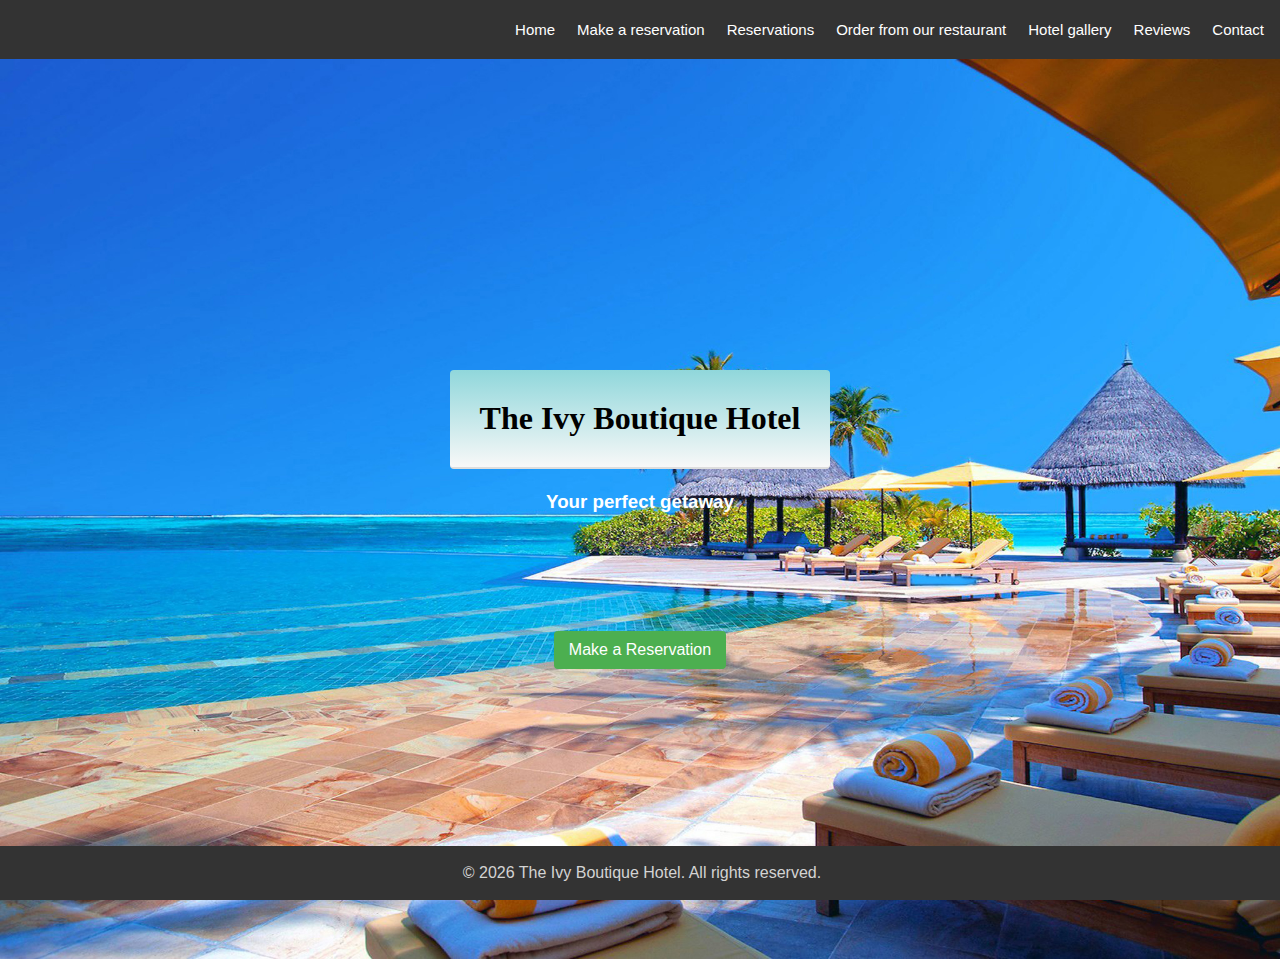
<file: WebProject 3/index.html>
<!DOCTYPE html>
<html lang="en">
<head>
    <meta charset="UTF-8">
    <meta name="viewport" content="width=device-width, initial-scale=1.0">
    <link rel="stylesheet" href="assets/styles/styles.css">
    <link rel="icon" type="image/jpeg" href="assets/images/icon.jpeg">
    <title>The Ivy Boutique Hotel</title>
</head>

<body>
   <nav class="navbar">
        <div class="navbar-container">
            <a href="index.html" class="nav-item" button >Home</a>
            <a href="reservation.html" class="nav-item" button >Make a reservation</a>
            <a href="reservations.html" class="nav-item" button >Reservations</a>
            <a href="restaurant.html" class="nav-item" button >Order from our restaurant</a>
            <a href="gallery.html" class="nav-item" button >Hotel gallery</a>
            <a href="reviews.html" class="nav-item" button >Reviews</a>
            <a href="contact.html" class="nav-item" button >Contact</a>
        </div>
    </nav>
 
    <div class="fullscreen-photo">
        <header>
            <h1>The Ivy Boutique Hotel</h1>
            <h3>Your perfect getaway</h3>
        </header>
        
        <button id="reservationBtn">Make a Reservation</button>
    </div>

    
    <footer>
        <p>&copy; <span id="currentYear"></span> The Ivy Boutique Hotel. All rights reserved.</p>
      </footer>

    <script src="https://ajax.googleapis.com/ajax/libs/jquery/3.7.1/jquery.min.js"></script>
    <script src="assets/scripts/index.js"></script>
</body>
</html>
</file>
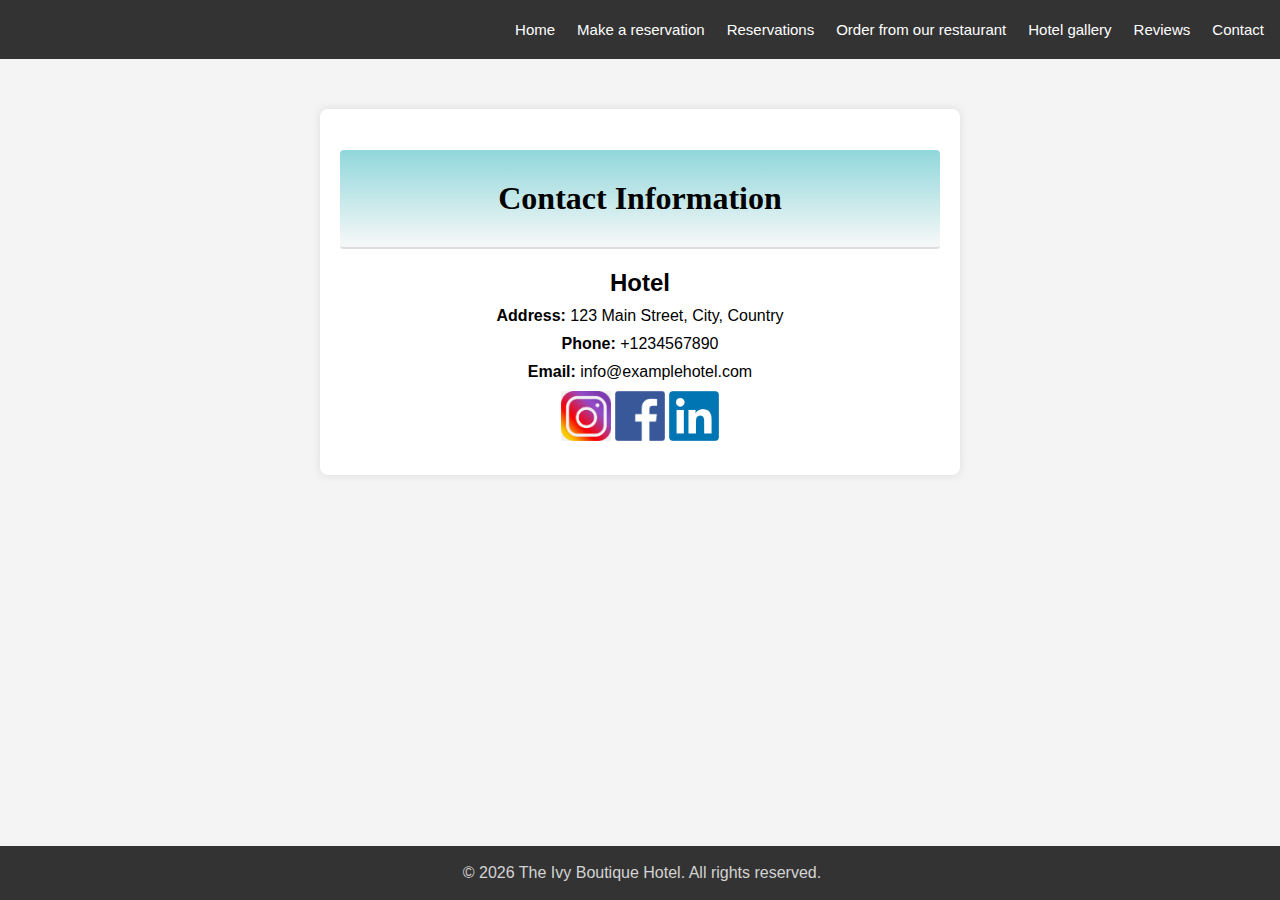
<file: WebProject 3/contact.html>
<!DOCTYPE html>
<html lang="en">
<head>
  <meta charset="UTF-8">
  <title>Hotel Contact Information</title>
  <link rel="stylesheet" href="assets/styles/contact.css">
  <link rel="stylesheet" href="assets/styles/styles.css">
</head>
<body>

    <nav class="navbar">
        <div class="navbar-container">
            <a href="index.html" class="nav-item" >Home</a>
            <a href="reservation.html" class="nav-item" >Make a reservation</a>
            <a href="reservations.html" class="nav-item" >Reservations</a>
            <a href="restaurant.html" class="nav-item">Order from our restaurant</a>
            <a href="gallery.html" class="nav-item">Hotel gallery</a>
            <a href="reviews.html" class="nav-item" >Reviews</a>
            <a href="contact.html" class="nav-item" >Contact</a>
        </div>
    </nav>

  <div class="container">
    <h1>Contact Information</h1>
    <div class="contact-info">
      <h2>Hotel </h2>
      <p><b>Address:</b> 123 Main Street, City, Country</p>
      <p><b>Phone:</b> +1234567890</p>
      <p><b>Email:</b> info@examplehotel.com</p>

      <div id="socialMedia">
            <a href="https://www.instagram.com/"><img src="assets/images/instagramLogo.png" class="contactImage" alt="instagram"></a>
            <a href="https://www.facebook.com/"><img src="assets/images/facebookLogo.png" class="contactImage" alt="facebook"></a>
            <a href="https://www.linkedin.com/"><img src="assets/images/LinkedIn_logo_initials.png" class="contactImage" alt="linkedin"></a>

      </div>
    </div>
  </div>

  <footer>
    <p>&copy; <span id="currentYear"></span> The Ivy Boutique Hotel. All rights reserved.</p>
  </footer>

  <script src="https://ajax.googleapis.com/ajax/libs/jquery/3.7.1/jquery.min.js"></script>
  <script src="assets/scripts/index.js"></script>
</body>
</html>
</file>
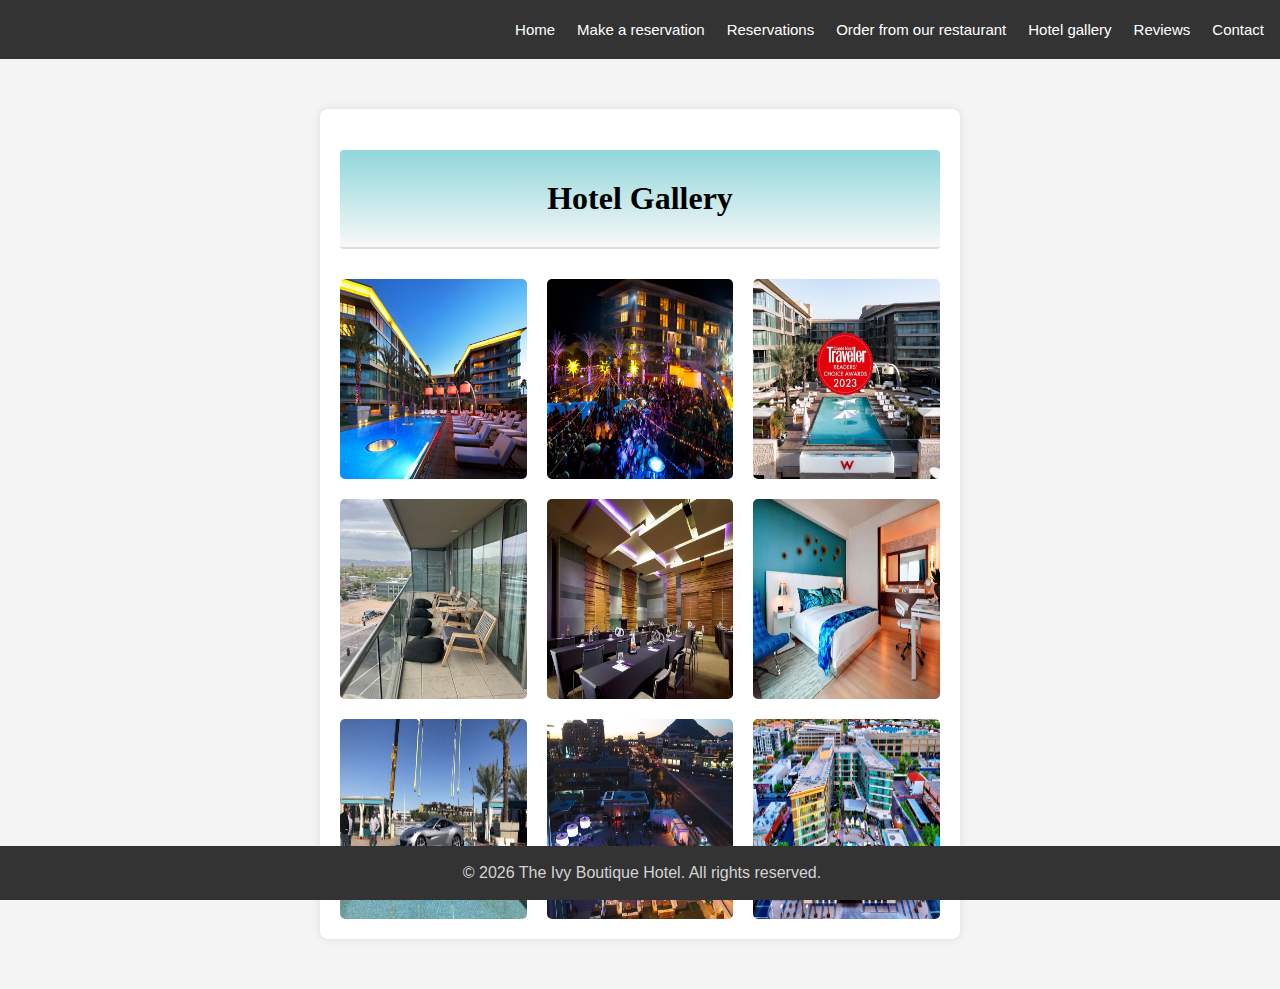
<file: WebProject 3/gallery.html>
<!DOCTYPE html>
<html lang="en">
<head>
  <meta charset="UTF-8">
  <title>Hotel Gallery</title>
  <link rel="stylesheet" href="assets/styles/gallery.css">
  <link rel="stylesheet" href="assets/styles/styles.css">
</head>
<body>

  <nav class="navbar">
        <div class="navbar-container">
            <a href="index.html" class="nav-item" >Home</a>
            <a href="reservation.html" class="nav-item" >Make a reservation</a>
            <a href="reservations.html" class="nav-item" >Reservations</a>
            <a href="restaurant.html" class="nav-item">Order from our restaurant</a>
            <a href="gallery.html" class="nav-item">Hotel gallery</a>
            <a href="reviews.html" class="nav-item" >Reviews</a>
            <a href="contact.html" class="nav-item" >Contact</a>
        </div>
    </nav>

  <div class="container">
    <h1>Hotel Gallery</h1>

    <div class="gallery">
      <div class="image">
        <img src="assets/images/hoteli2.jpg" alt="Image 1">
      </div>
      <div class="image">
        <img src="assets/images/hoteli3.png" alt="Image 2">
      </div>
      <div class="image">
        <img src="assets/images/hoteli4.jpeg" alt="Image 3">
      </div>
      
      <div class="image">
        <img src="assets/images/hoteli5.jpg" alt="Image 4">
      </div>
      <div class="image">
        <img src="assets/images/hoteli6.jpg" alt="Image 5">
      </div>
      <div class="image">
        <img src="assets/images/hoteli7.jpg" alt="Image 6">
      </div>

      <div class="image">
        <img src="assets/images/hoteli8.jpg" alt="Image 7">
      </div>
      <div class="image">
        <img src="assets/images/hoteli9.jpeg" alt="Image 8">
      </div>
      <div class="image">
        <img src="assets/images/hoteli10.jpg" alt="Image 9">
      </div>
    </div>

    <div class="modal">
      <span class="close">&times;</span>
      <img class="modal-content" id="modal-image">
    </div>
  </div>

  <footer>
    <p>&copy; <span id="currentYear"></span> The Ivy Boutique Hotel. All rights reserved.</p>
  </footer>


  <script src="https://code.jquery.com/jquery-3.6.0.min.js"></script>
  <script src="assets/scripts/gallery.js"></script>
  <script src="assets/scripts/index.js"></script>

</body>
</html>
</file>
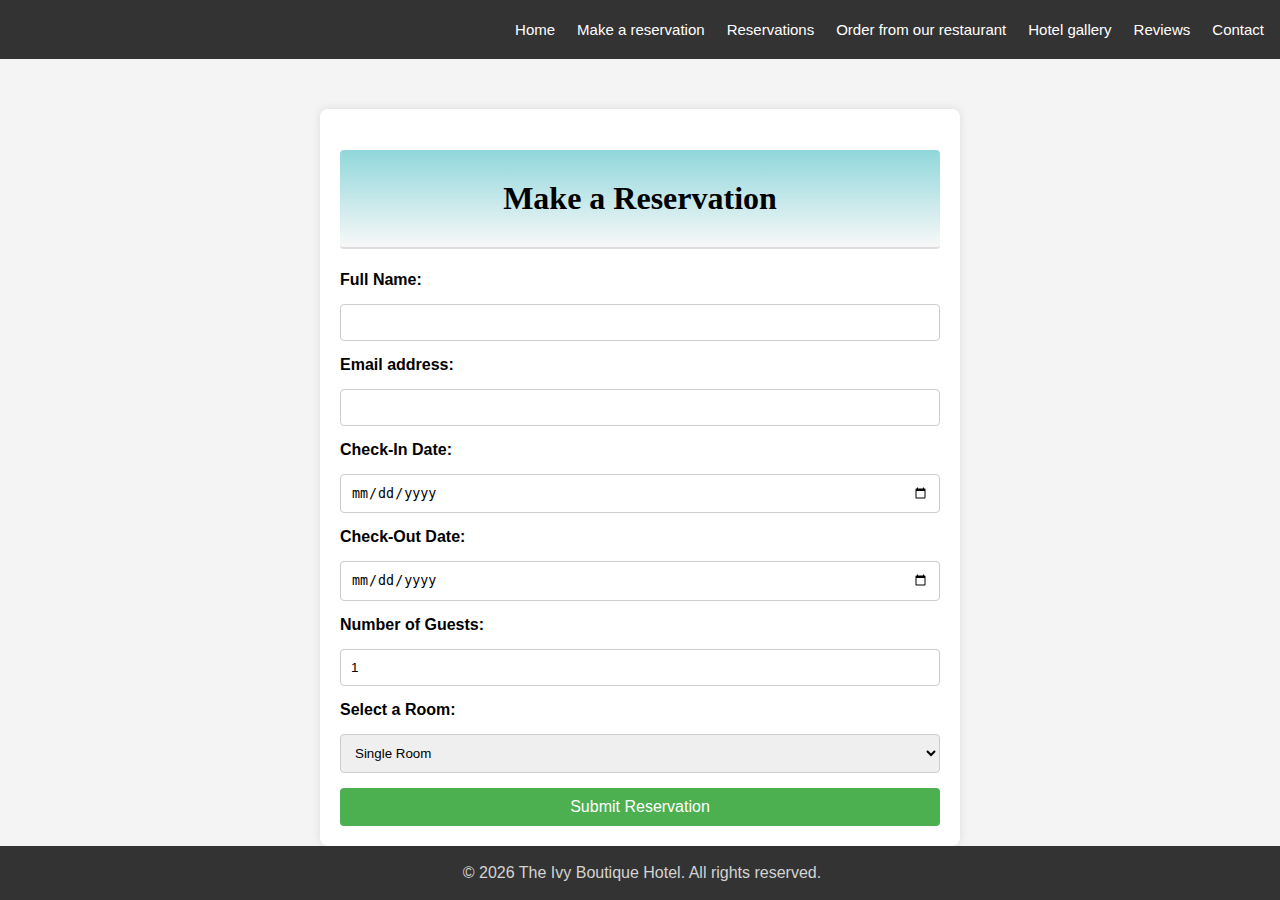
<file: WebProject 3/reservation.html>
<!DOCTYPE html>
<html lang="en">
<head>
    <meta charset="UTF-8">
    <meta name="viewport" content="width=device-width, initial-scale=1.0">
    <link rel="stylesheet" href="assets/styles/styles.css">
    <link rel="icon" type="image/jpeg" href="assets/images/icon.jpeg">

    <title>Reservations</title>
</head>
<body>
    <nav class="navbar">
        <div class="navbar-container">
            <a href="index.html" class="nav-item" >Home</a>
            <a href="reservation.html" class="nav-item" >Make a reservation</a>
            <a href="reservations.html" class="nav-item" >Reservations</a>
            <a href="restaurant.html" class="nav-item">Order from our restaurant</a>
            <a href="gallery.html" class="nav-item">Hotel gallery</a>
            <a href="reviews.html" class="nav-item" >Reviews</a>
            <a href="contact.html" class="nav-item" >Contact</a>
        </div>
    </nav>

    <div class="container">
        <h1 class="header">Make a Reservation</h1>
        <form id="reservationForm">

            <label for="fullName">Full Name:</label>
            <input type="text" id="fullName" required>

            <label for="email">Email address:</label>
            <input type="text" id="email" required>

            <label for="checkInDate">Check-In Date:</label>
            <input type="date" id="checkInDate" required>

            <label for="checkOutDate">Check-Out Date:</label>
            <input type="date" id="checkOutDate" required>

            <label for="guests">Number of Guests:</label>
            <input type="number" id="guests" min="1" max="10" value="1" required>

            <label for="rooms">Select a Room:</label>
            <select id="rooms" required>
                <option value="single">Single Room</option>
                <option value="double">Double Room</option>
                <option value="suite">Suite</option>
            </select>

            <button type="button" id="submitBtn" class="submit-button">Submit Reservation</button>
        </form>
    </div>
    <footer>
        <p>&copy; <span id="currentYear"></span> The Ivy Boutique Hotel. All rights reserved.</p>
    </footer>

    <script src="https://ajax.googleapis.com/ajax/libs/jquery/3.7.1/jquery.min.js"></script>
    <script src="assets/scripts/index.js"></script>
</body>
</html>
</file>
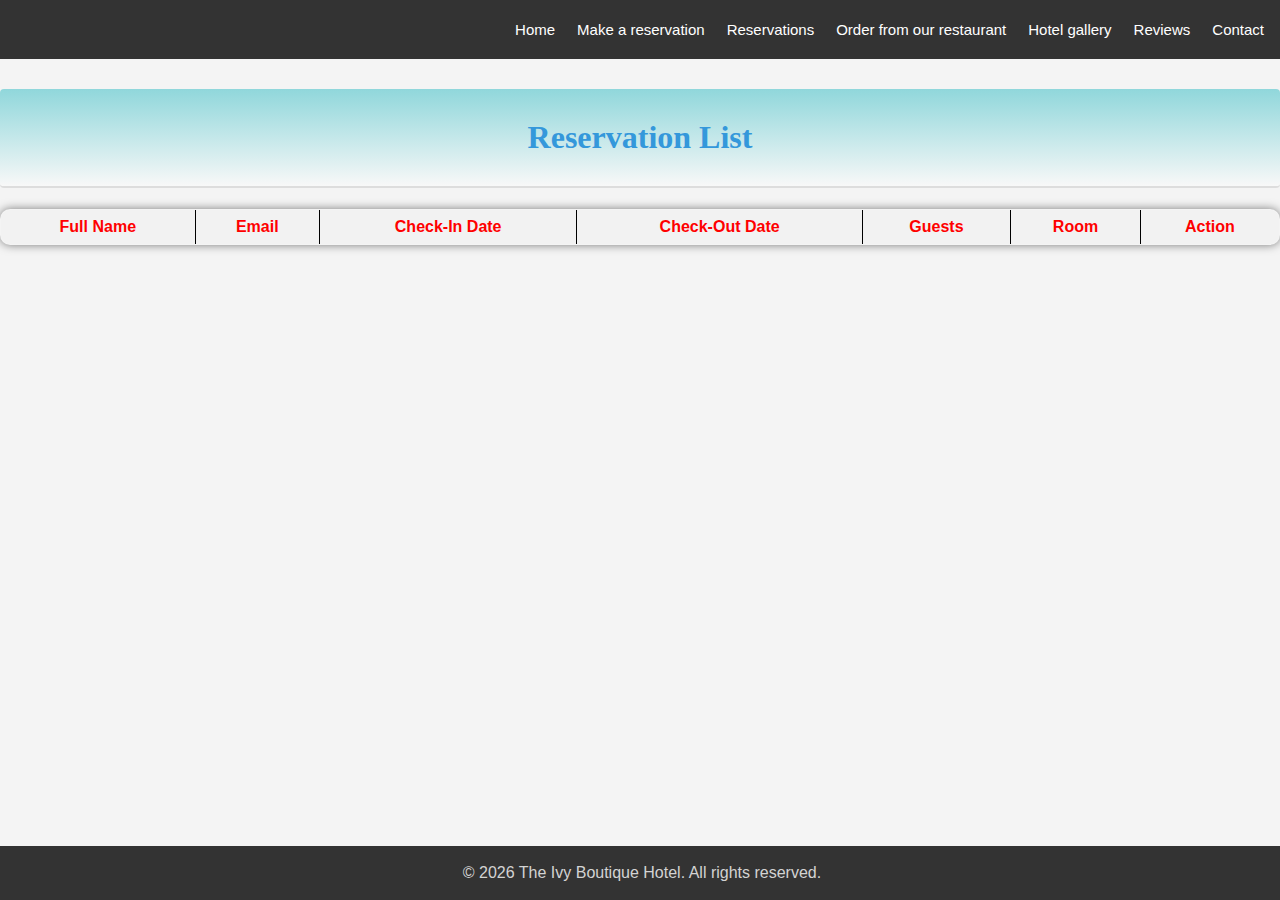
<file: WebProject 3/reservations.html>
<!DOCTYPE html>
<html lang="en">
<head>
    <meta charset="UTF-8">
    <meta name="viewport" content="width=device-width, initial-scale=1.0">
    <link rel="stylesheet" href="assets/styles/styles.css">
    <link rel="stylesheet" href="assets/styles/reservations.css">
    <link rel="icon" type="image/jpeg" href="assets/images/icon.jpeg">

    <title>Reservations</title>

    <nav class="navbar">
        <div class="navbar-container">
            <a href="index.html" class="nav-item" >Home</a>
            <a href="reservation.html" class="nav-item" >Make a reservation</a>
            <a href="reservations.html" class="nav-item" >Reservations</a>
            <a href="restaurant.html" class="nav-item">Order from our restaurant</a>
            <a href="gallery.html" class="nav-item">Hotel gallery</a>
            <a href="reviews.html" class="nav-item" >Reviews</a>
            <a href="contact.html" class="nav-item" >Contact</a>
        </div>
    </nav>
    
</head>
<body>
    <h1>Reservation List</h1>
    <table id="reservationTable">
        <thead>
            <tr>
                <th>Full Name</th>
                <th>Email</th>
                <th>Check-In Date</th>
                <th>Check-Out Date</th>
                <th>Guests</th>
                <th>Room</th>
                <th>Action</th>
            </tr>
        </thead>
        <tbody>
            <!-- Reservation data will be inserted here -->
        </tbody>
    </table>
    <footer>
        <p>&copy; <span id="currentYear"></span> The Ivy Boutique Hotel. All rights reserved.</p>
      </footer>
    <script src="https://ajax.googleapis.com/ajax/libs/jquery/3.7.1/jquery.min.js"></script>
    <script src="assets/scripts/index.js"></script>
</body>
</html>
</file>
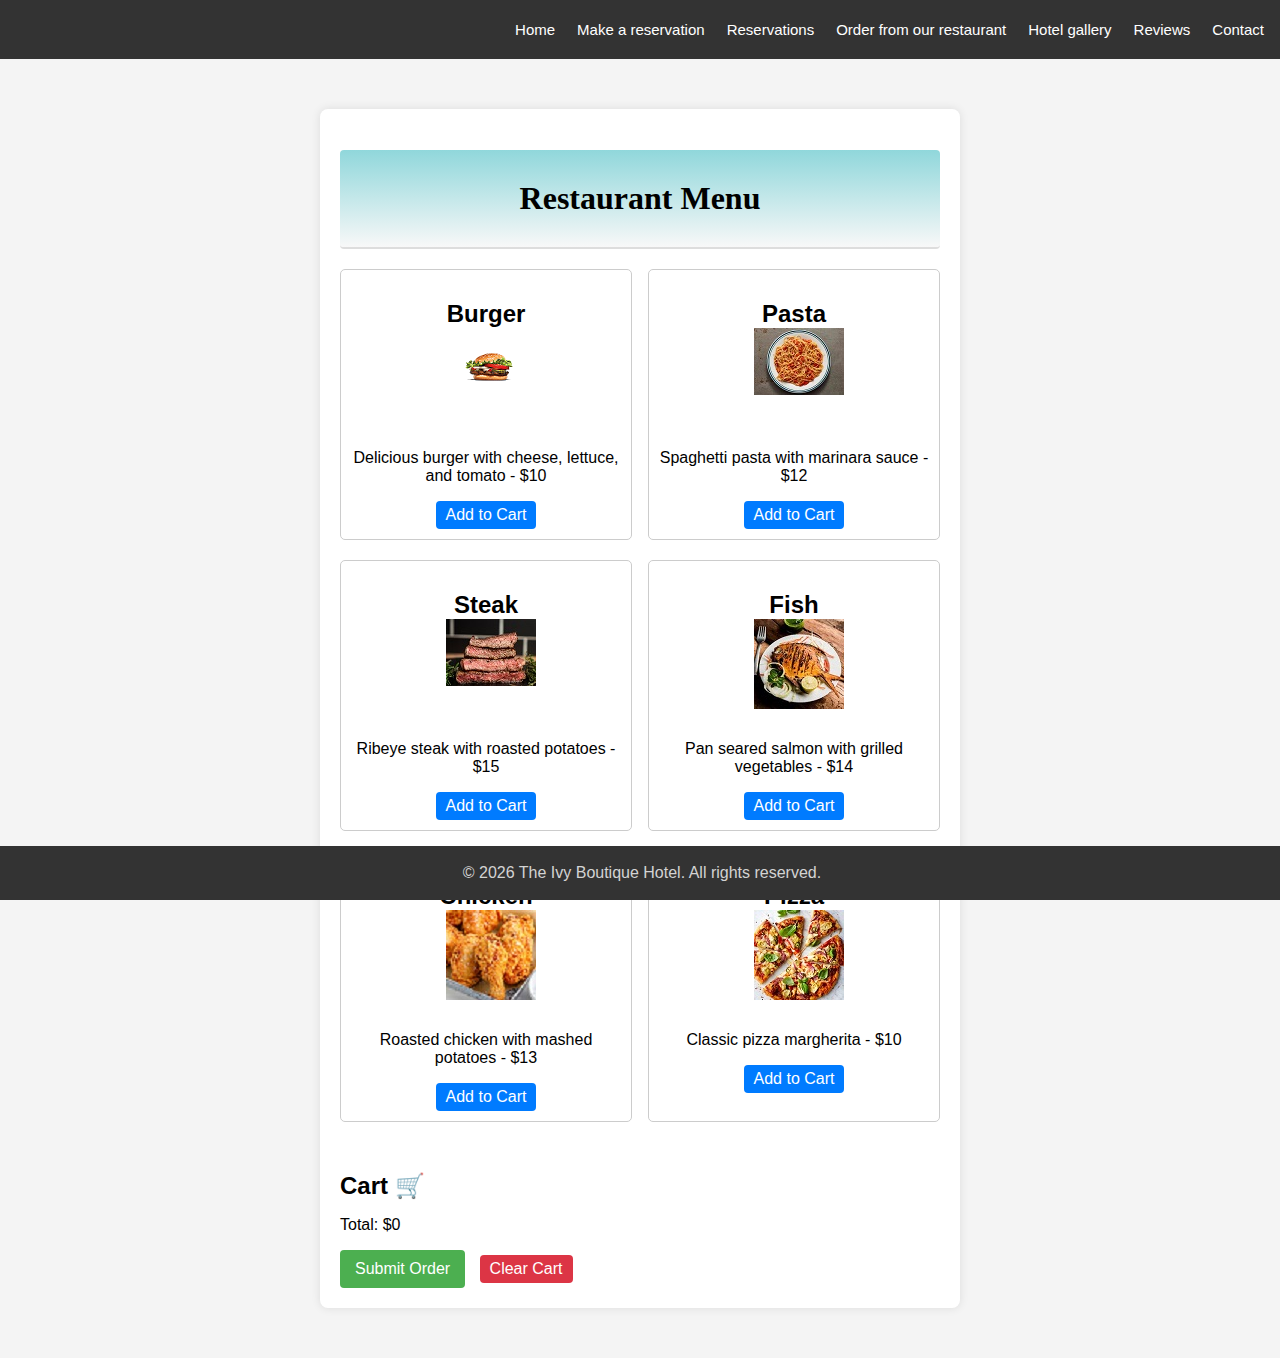
<file: WebProject 3/restaurant.html>
<!DOCTYPE html>
<html lang="en">
<head>
  <meta charset="UTF-8">
  <title>Restaurant Menu</title>
  <link rel="stylesheet" href="assets/styles/restaurant.css">
  <link rel="stylesheet" href="assets/styles/styles.css">
  <link rel="icon" type="image/jpeg" href="assets/images/icon.jpeg">


</head>
<body>

    <nav class="navbar">
        <div class="navbar-container">
            <a href="index.html" class="nav-item" >Home</a>
            <a href="reservation.html" class="nav-item" >Make a reservation</a>
            <a href="reservations.html" class="nav-item" >Reservations</a>
            <a href="restaurant.html" class="nav-item">Order from our restaurant</a>
            <a href="gallery.html" class="nav-item">Hotel gallery</a>
            <a href="reviews.html" class="nav-item" >Reviews</a>
            <a href="contact.html" class="nav-item" >Contact</a>
        </div>
    </nav>

  <div class="container">
    <h1>Restaurant Menu</h1>

    <!-- we define custom attributes to each menu item using data- -->
    <div class="menu">
      <div class="menu-item">
        <h2>Burger</h2>
        <div class="image">
          <img src="assets/images/burger.png" alt="burger">
        </div>
        <p>Delicious burger with cheese, lettuce, and tomato - $10</p>
        <button class="add-to-cart" data-name="Burger" data-price="10">Add to Cart</button>
      </div>

      <div class="menu-item">
        <h2>Pasta</h2>
        <div class="image">
          <img src="assets/images/pasta.jpg" alt="pasta">
        </div>
        <p>Spaghetti pasta with marinara sauce - $12</p>
        <button class="add-to-cart" data-name="Pasta" data-price="12">Add to Cart</button>
      </div>

      <div class="menu-item">
        <h2>Steak</h2>
        <div class="image">
          <img src="assets/images/steak.jpg" alt="steak">
        </div>
        <p>Ribeye steak with roasted potatoes - $15</p>
        <button class="add-to-cart" data-name="Steak" data-price="15">Add to Cart</button>
      </div>

      <div class="menu-item">
        <h2>Fish</h2>
        <div class="image">
          <img src="assets/images/fish.jpeg" alt="fish">
        </div>
        <p>Pan seared salmon with grilled vegetables - $14</p>
        <button class="add-to-cart" data-name="Fish" data-price="14">Add to Cart</button>
      </div>

      <div class="menu-item">
        <h2>Chicken</h2>
        <div class="image">
          <img src="assets/images/chicken.jpg" alt="chicken">
        </div>
        <p>Roasted chicken with mashed potatoes - $13</p>
        <button class="add-to-cart" data-name="Chicken" data-price="13">Add to Cart</button>
      </div>

      <div class="menu-item">
        <h2>Pizza</h2>
        <div class="image">
          <img src="assets/images/pizza.jpg" alt="pizza">
        </div>
        <p>Classic pizza margherita - $10</p>
        <button class="add-to-cart" data-name="Pizza" data-price="10">Add to Cart</button>
      </div>

    </div>

    <div class="cart">
      <h2>Cart 🛒</h2>
      <ul class="cart-items"></ul>
      <p class="total">Total: $<span id="cart-total">0</span></p>
      <button class="submit-order">Submit Order</button>
      <button class="clear-cart">Clear Cart</button>
    </div>
  </div>

  <footer>
    <p>&copy; <span id="currentYear"></span> The Ivy Boutique Hotel. All rights reserved.</p>
  </footer>

  <script src="https://code.jquery.com/jquery-3.6.0.min.js"></script>
  <script src="assets/scripts/restaurant.js"></script>
  <script src="assets/scripts/index.js"></script>

</body>
</html>
</file>
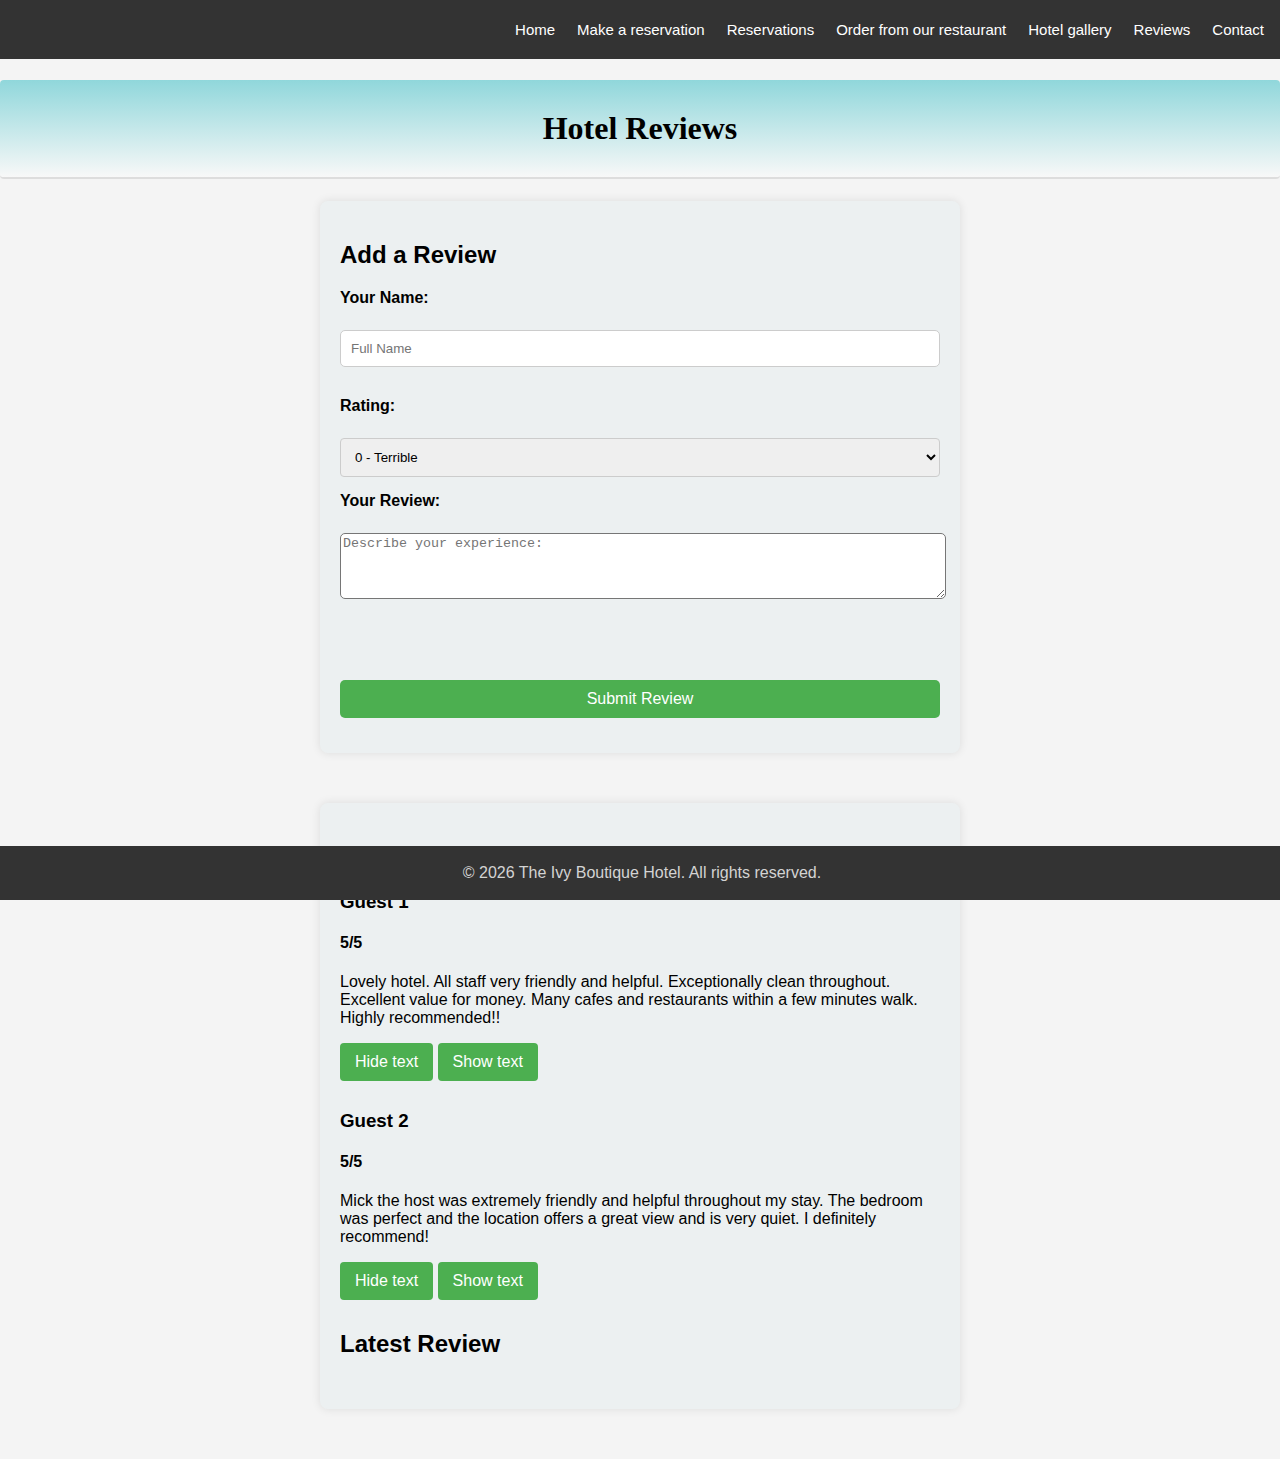
<file: WebProject 3/reviews.html>
<!DOCTYPE html>
<html lang="en">
<head>
  <meta charset="UTF-8">
  <title>Hotel Reviews Page</title>
  <link rel="stylesheet" href="assets/styles/reviews.css">
  <link rel="stylesheet" href="assets/styles/styles.css">

</head>
<body>

  <nav class="navbar">
    <div class="navbar-container">
        <a href="index.html" class="nav-item" >Home</a>
        <a href="reservation.html" class="nav-item" >Make a reservation</a>
        <a href="reservations.html" class="nav-item" >Reservations</a>
        <a href="restaurant.html" class="nav-item">Order from our restaurant</a>
        <a href="gallery.html" class="nav-item">Hotel gallery</a>
        <a href="reviews.html" class="nav-item" >Reviews</a>
        <a href="contact.html" class="nav-item" >Contact</a>
    </div>
</nav>

    <h1>Hotel Reviews</h1>

    <div class="review-form">
      <h2>Add a Review</h2>
      <form id="reviewForm">
        <label for="username">Your Name:</label>
        <input type="text" id="username" name="username" required placeholder="Full Name">

        <label for="rating">Rating:</label>
        <select id="rating" name="rating" required>
          <option value="0">0 - Terrible</option>
          <option value="1">1 - Bad</option>
          <option value="2">2 - Poor</option>
          <option value="3">3 - Average</option>
          <option value="4">4 - Good</option>
          <option value="5">5 - Excellent</option>
        </select>


        <label for="comment">Your Review:</label>
        <textarea id="comment" name="comment" rows="4" required placeholder="Describe your experience:"></textarea><br><br>

        <button id="submitBtn" type="submit">Submit Review</button>
      </form>
    </div>

    <div id="reviewsDiv">
      <h2>Top Reviews</h2>
      
      <div>
      <h3>Guest 1</h3>
      <h4>5/5</h4>
      <p id="paragraph1">Lovely hotel. All staff very friendly and helpful. Exceptionally clean throughout. Excellent value for money. Many cafes and restaurants within a few minutes walk. Highly recommended!!</p>
      <button id="hideBtn1">Hide text</button>
      <button id="showBtn1">Show text</button>
      </div>
    

      <div>
        <h3>Guest 2</h3>
        <h4>5/5</h4>
        <p id="paragraph2">Mick the host was extremely friendly and helpful throughout my stay. The bedroom was perfect and the location offers a great view and is very quiet. I definitely recommend!</p>
        <button id="hideBtn2">Hide text</button>
        <button id="showBtn2">Show text</button>
      </div>

      <h2>Latest Review</h2>
      <div>
        <h3 id="nameHeader"></h3>
        <h4 id="ratingHeader"></h4>
        <p id="reviewText"></p>
        <button id="hideBtn3" hidden="true">Hide text</button>
        <button id="showBtn3" hidden="true">Show text</button>
      </div>
    </div>
    <footer>
      <p>&copy; <span id="currentYear"></span> The Ivy Boutique Hotel. All rights reserved.</p>
    </footer>

    <script src="https://ajax.googleapis.com/ajax/libs/jquery/3.7.1/jquery.min.js"></script>
    <script src="assets/scripts/reviews.js"></script>

</body>
</html>
</file>
<file: WebProject 3/assets/styles/styles.css>
h1{
    color: black;
    text-align: center;
    font-family: 'Georgia', serif;
    background: linear-gradient(to bottom, #90d7db, #f8f8f8); 
    border-radius: 4px;
    padding: 30px; 
    border-bottom: 2px solid #ddd; 
}

h3{
    color: white;
}


.fullscreen-photo {
    background-image: url('HomeHotel.jpg'); 
    background-size: cover;
    background-position: center;
    height: 100vh;
    display: flex;
    flex-direction: column;
    align-items: center;
    justify-content: center;
    color: #fff;
}


header {
    text-align: center;
    color: black;
    font-family: Arial, Helvetica, sans-serif;
    margin-bottom: 100px;
    
}


.close {
    position: absolute;
    top: 0;
    right: 0;
    font-size: 1.5em;
    padding: 0.5em;
    cursor: pointer;
}

footer {
    background-color: #333;
    text-align: center;
    padding: 2px;
    position:fixed;
    bottom: 0;
    width: 100%;
    color: lightgray;
   
}

body {
    font-family: 'Arial', sans-serif;
    background-color: #f4f4f4;
    margin: 0;
}

.container {
    max-width: 600px;
    margin: 50px auto;
    padding: 20px;
    background-color: #fff;
    border-radius: 8px;
    box-shadow: 0 0 10px rgba(0, 0, 0, 0.1);
}


form {
    display: grid;
    grid-gap: 15px;
}

label {
    font-weight: bold;
}

input,
select {
    width: 100%;
    padding: 10px;
    box-sizing: border-box;
    border: 1px solid #ccc;
    border-radius: 4px;
}

input:hover,
select:hover{
    border: 1px solid #90d7db;
}

button {
    background-color: #4caf50;
    color: #fff;
    font-size: 1em;
    padding: 10px 15px;
    border: none;
    border-radius: 4px;
    cursor: pointer;
}

button:hover {
    background-color: #45a049;
}

.navbar {
    background-color: #333;
    overflow: hidden;
}

.navbar-container {
    display: flex;
    justify-content: flex-end; 
    padding: 10px;
}

.nav-item {
    color: white;
    text-decoration: none;
    font-size: 15px;
    margin-left: 10px;
    padding: 10px 5px; 
    border: 1px solid transparent; 
    border-radius: 5px; 
    transition: background-color 0.3s ease, border-color 0.3s ease, color 0.3s ease; 
}

.nav-item:hover {
    background-color: #555; 
    border-color: #555; 
    color: #fff; 
}
</file>
<file: WebProject 3/assets/styles/contact.css>
body {
  font-family: Arial, sans-serif;
  margin: 0;
  padding: 0;
  background-color: #f4f4f4;
}

.container {
  max-width: 600px;
  margin: 50px auto;
  padding: 20px;
  background-color: #fff;
  border-radius: 8px;
  box-shadow: 0 0 10px rgba(0, 0, 0, 0.1);
}


h1 {
  text-align: center;
  margin-bottom: 20px;
}

.contact-info {
  text-align: center;
}

.contact-info h2 {
  font-size: 24px;
  margin-bottom: 10px;
}

.contact-info p , #socialMedia{
  margin: 10px 0;
}

.contactImage{
  width: 50px;
  height: 50px;
}

.contactImage:hover{
  transform: scale(1.1);
  transition: transform 0.3s ease;
}
</file>
<file: WebProject 3/assets/styles/gallery.css>
.container {
  max-width: 1200px;
  margin: 0 auto;
  padding: 20px;
}

h1 {
  text-align: center;
  margin-bottom: 30px;
}

.gallery {
  display: grid;
  grid-template-columns: repeat(3, 1fr);
  grid-gap: 20px;
}

.image img {
  height: 200px;
  width: 100%;
  display: block;
  border-radius: 5px;
  cursor: pointer;
}

.image:hover img {
  transform: scale(1.1);
  transition: transform 0.3s ease;
}

.modal {
  display: none;
  position: fixed;
  z-index: 1;
  left: 0;
  top: 0;
  width: 100%;
  height: 100%;
  background-color: rgba(0, 0, 0, 0.9);
}

.modal-content {
  background-color: #fff;
  padding: 10px;
  margin: 0 auto;
  align-items: center;
  display: flex;
  justify-content: center;
  height: auto;
  padding: auto;
}

.modal-content img {
  max-width: 100%;
  max-height: 100%;
  border-radius: 10px;
}

.close {
  color: #fff;
  position: absolute;
  top: 20px;
  right: 30px;
  font-size: 30px;
  font-weight: bold;
  cursor: pointer;
}
</file>
<file: WebProject 3/assets/styles/reservations.css>
table {
  width: 100%;
  border-collapse: collapse;
  margin-top: 20px;
  border: 1px solid white; 
  border-radius: 10px; 
  overflow: hidden; 
  box-shadow: 0 0 10px rgba(0, 0, 0, 0.5); 
  }
  
  table,th,tr,td{
    border: 1px solid black;
  }

  tr:hover{
    background-color: lightblue;
  }
  
  th {
    background-color: #f2f2f2;
    color: red;
    font-weight: bold;
    padding: 8px;
    text-align: center;
  }
  
  
  td {
    padding: 8px;
    text-align: center;
  }
  
  
  h1 {
    text-align: center;
    margin-top: 30px;
    color: #3498db; 
  }
</file>
<file: WebProject 3/assets/styles/restaurant.css>
body {
    font-family: Arial, sans-serif;
    margin: 0;
    padding: 0;
    background-color: #f4f4f4;
  }
  
  .container {
    max-width: 800px;
    margin: 50px auto;
    padding: 20px;
    background-color: #fff;
    border-radius: 8px;
    box-shadow: 0 0 10px rgba(0, 0, 0, 0.1);
  }
  
  h1 {
    text-align: center;
    margin-bottom: 20px;
  }
  
  .menu {
    display: flex;
    flex-wrap: wrap;
    justify-content: space-between;
  }

  .image {
    width: 100px;
    height: 100px;
    object-fit: cover;
    position: relative;
    top: -5px;
    right: -90px;
    cursor: pointer;
  }

  .image:hover img {
    transform: scale(1.1);
    transition: transform 0.3s ease;
  }
  
  .menu-item {
    width: 45%;
    text-align: center;
    margin-bottom: 20px;
    padding: 10px;
    border: 1px solid #ccc;
    border-radius: 5px;
  }
  
  .menu-item h2 {
    margin-bottom: 5px;
  }
  
  .add-to-cart {
    background-color: #007bff;
    color: #fff;
    border: none;
    padding: 5px 10px;
    border-radius: 4px;
    cursor: pointer;
  }
  
  .add-to-cart:hover {
    background-color: #0056b3;
  }
  
  .cart {
    margin-top: 30px;
  }
  
  .cart h2 {
    margin-bottom: 10px;
  }
  
  .cart-items {
    list-style: none;
    padding: 0;
  }
  
  .cart-items li {
    margin-bottom: 5px;
  }
  
  
  .clear-cart, .remove-item {
    background-color: #dc3545;
    color: #fff;
    border: none;
    padding: 5px 10px;
    margin-left: 10px;
    border-radius: 4px;
    cursor: pointer;
  }
  
  .clear-cart:hover, .remove-item:hover{
    background-color: #c82333;
  }
</file>
<file: WebProject 3/assets/styles/reviews.css>
body {
  font-family: 'Helvetica Neue', Arial, sans-serif;
}

h1{
  text-align: center;
}

h3{
  color: black;
}

#reviewsDiv h3{
  color: black;
}

.review-form, #reviewsDiv {
  max-width: 600px; 
  margin: auto;
  margin-bottom: 50px;
  background-color: #ecf0f1;
  padding: 20px;
  border-radius: 8px; 
  box-shadow: 0 0 10px rgba(0, 0, 0, 0.1); 
}

.review-form label,
.review-form textarea,
.review-form input[type="text"],
.review-form input[type="number"],
.review-form button {
  display: block;
  margin-bottom: 15px; 
  width: 100%;
  border-radius: 5px; 
}



.review-form label {
  font-weight: bold;
  margin-bottom: 8px;
}

.review-form input[type="text"]:focus,
.review-form input[type="number"]:focus,
.review-form textarea:focus {
  border-color: #3498db; 
}


.review-item {
  border-bottom: 1px solid #ddd; 
  padding: 20px 0; 
}


.review-item p {
  margin: 10px 0; 
}

div {
  padding-bottom: 10px;
}
</file>
